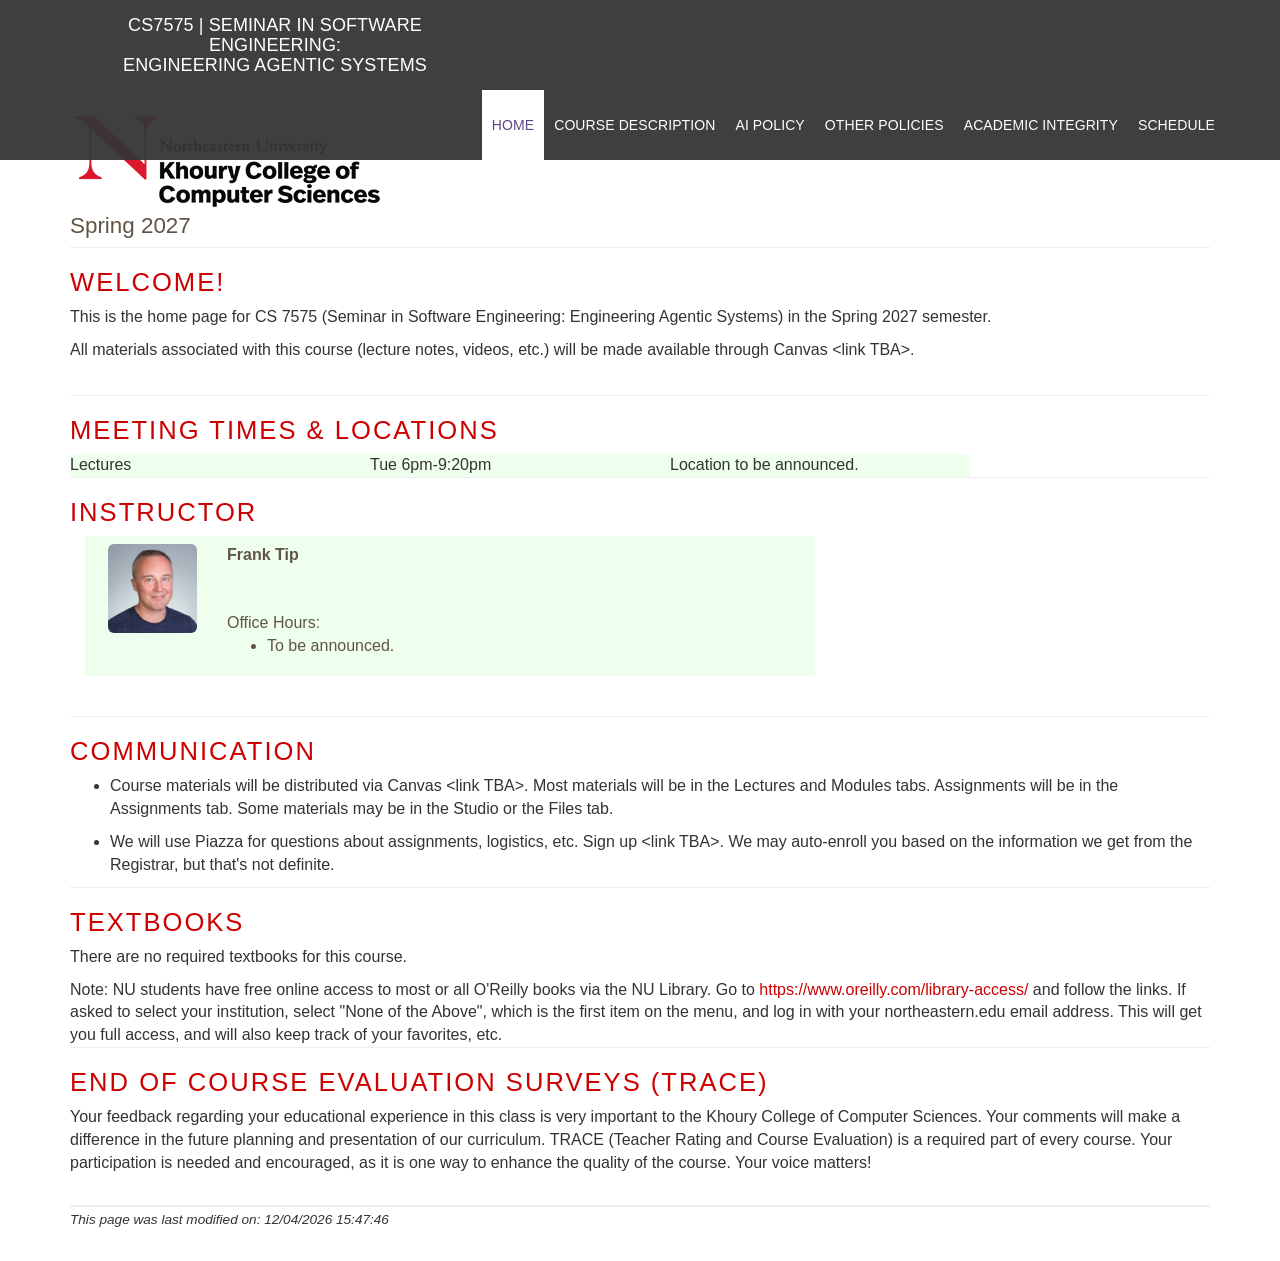
<file: index.html>
<!DOCTYPE html>
<html lang="en">

<!--
	FIXME for a new class...
	 1. In js/settings.js change class information
	    and optionally add pages - done
	 2. Update meeting time/location(s) + link(s)
	 3. Update instruction team
	 4. Update course goals/outcomes
	 5. Update evaluation (grading scale for G vs UG!)
	 6. Update schedule
	 7. whatever else :)

	Useful classes...
	 school-section: creates a new block, with h1 for title
	 keyvalue: within a school-section, creates a table with first column bolded
	           and no borders
-->

<head>
	<meta charset="utf-8">
	<meta http-equiv="X-UA-Compatible" content="IE=edge">
	<meta name="viewport" content="width=device-width, initial-scale=1">

	<title></title>

	<link rel="shortcut icon" href="img/favicon.ico" type="image/x-icon">
	<link rel="icon" href="img/favicon.ico" type="image/x-icon">
	<link href="css/bootstrap.min.css" rel="stylesheet">
	<link href="css/custom.css" rel="stylesheet">

	<!-- HTML5 shim and Respond.js for IE8 support of HTML5 elements and media queries -->
	<!-- WARNING: Respond.js doesn't work if you view the page via file:// -->
	<!--[if lt IE 9]>
	  <script src="https://oss.maxcdn.com/html5shiv/3.7.3/html5shiv.min.js"></script>
	  <script src="https://oss.maxcdn.com/respond/1.4.2/respond.min.js"></script>
	<![endif]-->
</head>

<body>
	<nav class="navbar navbar-default navbar-fixed-top">
		<div class="container">
			<button type="button" class="navbar-toggle navbar-right" data-toggle="collapse" data-target="#myNavbar"
				id="burger">
				<span class="icon-bar" style="background-color: white"></span>
				<span class="icon-bar" style="background-color: white"></span>
				<span class="icon-bar" style="background-color: white"></span>
			</button>

			<div class="navbar-header">
				<a class="navbar-brand" href="index.html">
					<span class="hidden-xs" id="brand-big"></span>
					<span class="visible-xs" id="brand-small"></span>
				</a>
			</div>

			<div class="collapse navbar-collapse" id="myNavbar">
				<ul class="nav navbar-nav navbar-right">
				</ul>
			</div>

		</div>
	</nav>

	<div class="container">
		<div class="school-header">
			<img id="logo" class="img-responsive" src="img/NU_khoury.png" />

			<div id="info" class="row">
				<div class="col-md-2"><span class="var-semester"></span></div>
				<div class="col-md-2"><span class="var-section"></span></div>
			</div>
		</div>

		<div class="school-section">
			<!-- FIXME -->
			<h1>Welcome!</h1>

			<p>
				This is the home page for CS 7575 (Seminar in Software Engineering: Engineering Agentic Systems)
				in the Spring 2027 semester.
			</p>
			<p>
				All materials associated with this course (lecture notes, videos, etc.) will be made available through 
					Canvas &lt;link TBA&gt;.
			</p>


			<br>

		<div class="school-section">
			<h1>Meeting Times & Locations</h1>
				<!-- <table class="table keyvalue"> -->
				<table>
					<tr>
						<td width="300px">Lectures</td>
						<td width="300px">Tue 6pm-9:20pm</td>
						<td width="300px">Location to be announced.</td>
					</tr>
				</table>
			</div>


			<!-- FIXME -->
		<div class="school-section">
			<h1>Instructor</h1>

			<div class="col-sm-8">

			<table class="table keyvalue">
                                <tr>
                                  <td>	
                                    <div class="col-sm-2"> <img src="img/tip.jpg" class="img-responsive img-rounded" /> </div>
                                    <div class="col-sm-2">Frank Tip<br>
                                    <br><br><div class="school-normal">Office Hours:
					<ul>
					 <li> To be announced.</li>
					</ul></div></div>
                                  </td>
				</tr>
			</table>
			</div>
			<div class="clearfix"></div>

		</div>


		<!-- Just some space for prettiness :) -->
		<div style="padding-bottom: 20px"></div>

	</div>

	<div class="school-section">

		<h1>Communication</h1>
		<ul>
			<li>Course materials will be distributed
				via Canvas &lt;link TBA&gt;.
				Most materials will be in the
				Lectures and Modules tabs. Assignments will be in the
				Assignments tab. Some materials may be in the
				Studio or the Files tab.</p>
			</li>
			<li>We will use Piazza for questions about
				assignments, logistics, etc. Sign up &lt;link TBA&gt;. We may
				auto-enroll you based on
				the information we get from the Registrar, but
				that's not definite.</p>
			</li>
		</ul>

	</div>

	<div class="school-section">
		<h1> Textbooks</h1>
		<p>There are no required textbooks for this course.</p>

		Note: NU students have free online access to most or all O'Reilly books via the NU
		Library. Go to <a
			href="https://www.oreilly.com/library-access/">https://www.oreilly.com/library-access/</a>
		and follow the links. If asked to select your institution, select "None of the Above", which
		is the first item on the menu, and log in with your northeastern.edu email address. This
		will get you full access, and will also keep track of your favorites, etc.
	</div>

	<div class="school-section">

		<h1>End of Course Evaluation Surveys (TRACE)</h1>
		<p>
			Your feedback regarding your educational experience in this class is very important to the Khoury College of
			Computer Sciences.
			Your comments will make a difference in the future planning and presentation of our curriculum.
			TRACE (Teacher Rating and Course Evaluation) is a required part of every course.
			Your participation is needed and encouraged, as it is one way to enhance the quality of the course.
			Your voice matters!
		</p>

		<!-- Just some space for prettiness :) -->
		<div style="padding-bottom: 20px"></div>

	</div>

	<div class="school-section">

		<div class="school-footer">
			<footer>
				<small><em>
						<script>
							document.write("This page was last modified on: " + document.lastModified + "");
						</script>
					</em></small>
			</footer>
		</div>
	</div>

	<script src="js/jquery.min.js"></script>
	<script src="js/bootstrap.min.js"></script>
	<script src="js/settings.js"></script>
	<script>


		$(document).ready(function () {

			// enable tooltips
			$('[data-toggle="tooltip"]').tooltip();

			// prepare the page based upon settings
			settingsReady();

		});
	</script>
</body>

</html>
</file>
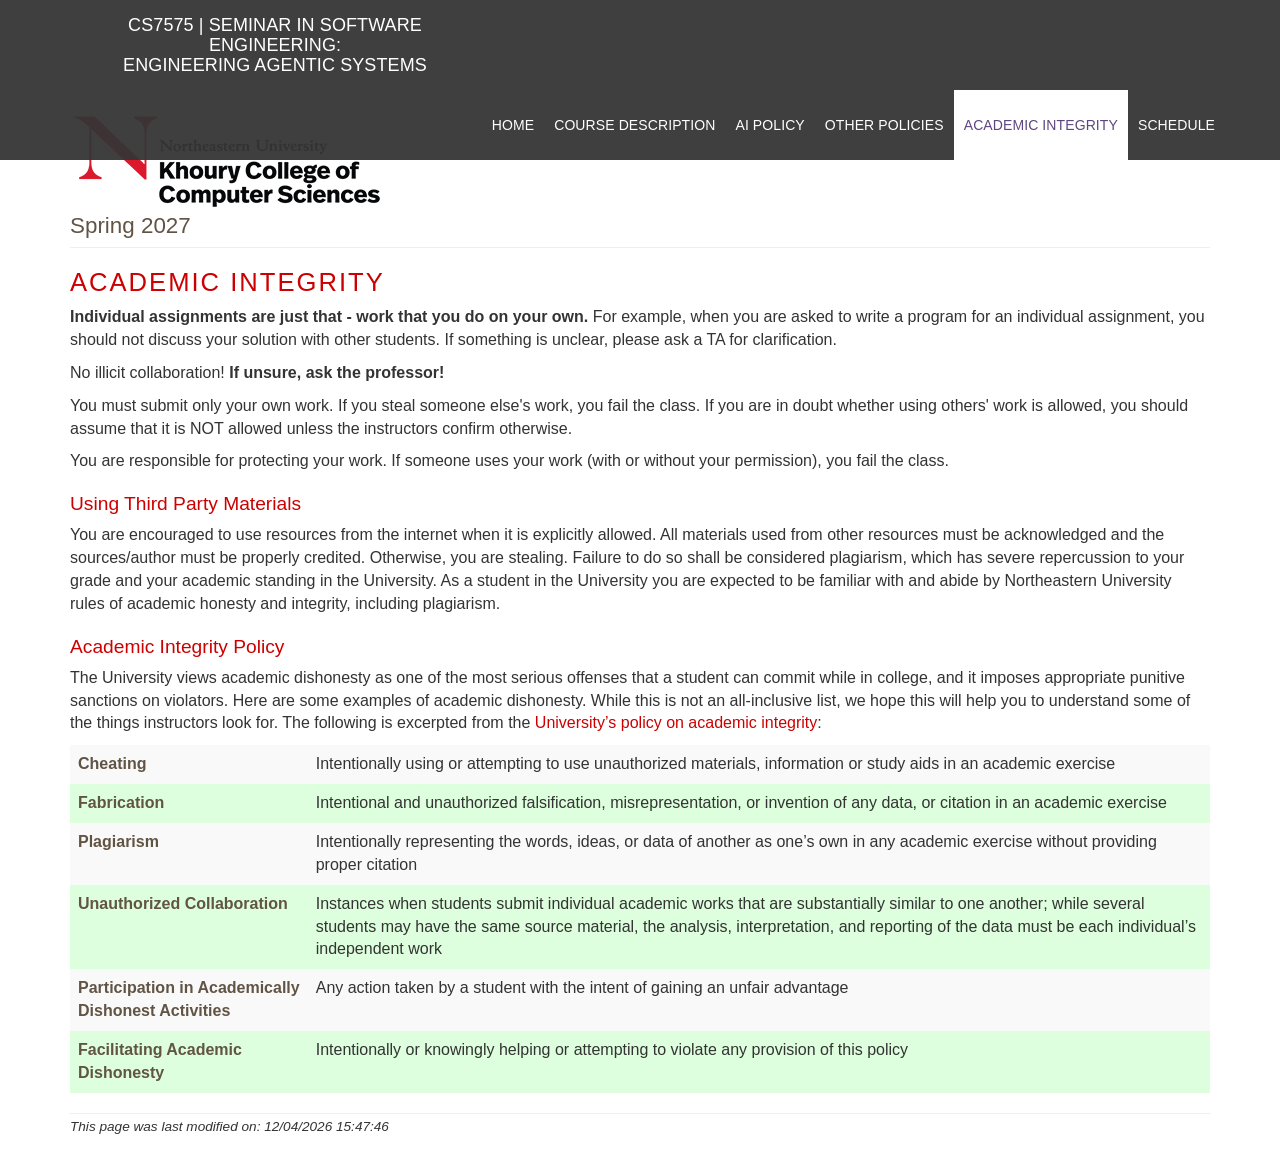
<file: academic-integrity.html>
<!DOCTYPE html>
<html lang="en">

<!--
	FIXME for a new class...
	 1. In js/settings.js change class information
	    and optionally add pages
	 2. Update meeting time/location(s) + link(s)
	 3. Update instruction team
	 4. Update course goals/outcomes
	 5. Update evaluation (grading scale for G vs UG!)
	 6. Update schedule
	 7. whatever else :)

	Useful classes...
	 school-section: creates a new block, with h1 for title
	 keyvalue: within a school-section, creates a table with first column bolded
	           and no borders
-->

<head>
	<meta charset="utf-8">
	<meta http-equiv="X-UA-Compatible" content="IE=edge">
	<meta name="viewport" content="width=device-width, initial-scale=1">

	<title></title>

	<link rel="shortcut icon" href="img/favicon.ico" type="image/x-icon">
	<link rel="icon" href="img/favicon.ico" type="image/x-icon">
	<link href="css/bootstrap.min.css" rel="stylesheet">
	<link href="css/custom.css" rel="stylesheet">

	<!-- HTML5 shim and Respond.js for IE8 support of HTML5 elements and media queries -->
	<!-- WARNING: Respond.js doesn't work if you view the page via file:// -->
	<!--[if lt IE 9]>
	  <script src="https://oss.maxcdn.com/html5shiv/3.7.3/html5shiv.min.js"></script>
	  <script src="https://oss.maxcdn.com/respond/1.4.2/respond.min.js"></script>
	<![endif]-->
</head>
<body>
	<nav class="navbar navbar-default navbar-fixed-top">
		<div class="container">
			<button type="button" class="navbar-toggle navbar-right" data-toggle="collapse" data-target="#myNavbar" id="burger">
				<span class="icon-bar" style="background-color: white"></span>
				<span class="icon-bar" style="background-color: white"></span>
				<span class="icon-bar" style="background-color: white"></span>
			</button>

			<div class="navbar-header">
				<a class="navbar-brand" href="index.html">
					<span class="hidden-xs" id="brand-big"></span>
					<span class="visible-xs" id="brand-small"></span>
				</a>
			</div>

			<div class="collapse navbar-collapse" id="myNavbar">
				<ul class="nav navbar-nav navbar-right">
				</ul>
			</div>

		</div>
	</nav>

	<div class="container">
		<div class="school-header">
			<a href="https://www.ccis.northeastern.edu" target="_blank"><img id="logo" class="img-responsive" src="img/NU_khoury.png" /></a>

			<div id="info" class="row">
				<div class="col-md-2"><span class="var-semester"></span></div>
				<div class="col-md-2"><span class="var-section"></span></div>
			</div>
		</div>

		<!-- FIXME -->
		
		<div class="school-section">
			<h1>Academic Integrity</h1>

			<p>
				<strong>Individual assignments are just that - work that you do on your own.</strong>
				For example, when you are asked to write a program for an individual assignment,
				you should not discuss your solution with other students. 
				If something is unclear, please ask a TA for clarification.
			</p>

			<p>
				No illicit collaboration!
				<strong>If unsure, ask the professor!</strong>
			</p>

			<p>
				You must submit only your own work.
				If you steal someone else's work, you fail the class.
				If you are in doubt whether using others' work is allowed, you should assume that it is NOT allowed
				unless the instructors confirm otherwise.
			</p>

			<p>
				You are responsible for protecting
				your work. If someone uses your work
				(with or without your permission), you fail the class.
			</p>

			<h2>Using Third Party Materials</h2>
			<p>
				You are encouraged to use resources from the internet when it is explicitly allowed.
				All materials used from other resources must be acknowledged and the sources/author must be properly credited.
				Otherwise, you are stealing.
				Failure to do so shall be considered plagiarism, which has severe repercussion to your grade and your academic standing in the University.
				As a student in the University you are expected to be familiar with and abide by Northeastern University rules of academic honesty and integrity, including plagiarism.
			</p>

			<h2>Academic Integrity Policy</h2>
			<p>
				The University views academic
			dishonesty as one of the most serious offenses
			that a student can commit while in college,
			and it imposes appropriate punitive sanctions on violators.
				Here are some examples of academic dishonesty.
				While this is not an all-inclusive list, we hope this will help you to understand some of the things instructors look for.
				The following is excerpted from the <a href="https://osccr.sites.northeastern.edu/academic-integrity-policy/" target="_blank">University’s policy on academic integrity</a>:
			</p>

			<table class="table keyvalue table-striped">
				<tr>
					<td>Cheating</td>
					<td>Intentionally using or attempting to use unauthorized materials, information or study aids in an academic exercise</td>
				</tr>
				<tr>
					<td>Fabrication</td>
					<td>Intentional and unauthorized falsification, misrepresentation, or invention of any data, or citation in an academic exercise</td>
				</tr>
				<tr>
					<td>Plagiarism</td>
					<td>Intentionally representing the words, ideas, or data of another as one’s own in any academic exercise without providing proper citation</td>
				</tr>
				<tr>
					<td>Unauthorized Collaboration</td>
					<td>Instances when students submit individual academic works that are substantially similar to one another; while several students may have the same source material, the analysis, interpretation, and reporting of the data must be each individual’s independent work</td>
				</tr>
				<tr>
					<td>Participation in Academically <br />Dishonest Activities</td>
					<td>Any action taken by a student with the intent of gaining an unfair advantage</td>
				</tr>
				<tr>
					<td>Facilitating Academic <br />Dishonesty</td>
					<td>Intentionally or knowingly helping or attempting to violate any provision of this policy</td>
				</tr>
			</table>

		</div>


		<div class="school-footer">
			<footer>
				<small><em>
					<script>
						document.write("This page was last modified on: " + document.lastModified +"");
					</script>
				</em></small>
			</footer>
		</div>
	</div>

	<script src="js/jquery.min.js"></script>
	<script src="js/bootstrap.min.js"></script>
	<script src="js/settings.js"></script>
	<script>


		$(document).ready(function(){

			// enable tooltips
			$('[data-toggle="tooltip"]').tooltip();

			// prepare the page based upon settings
			settingsReady();

		});
	</script>
</body>
</html>
</file>
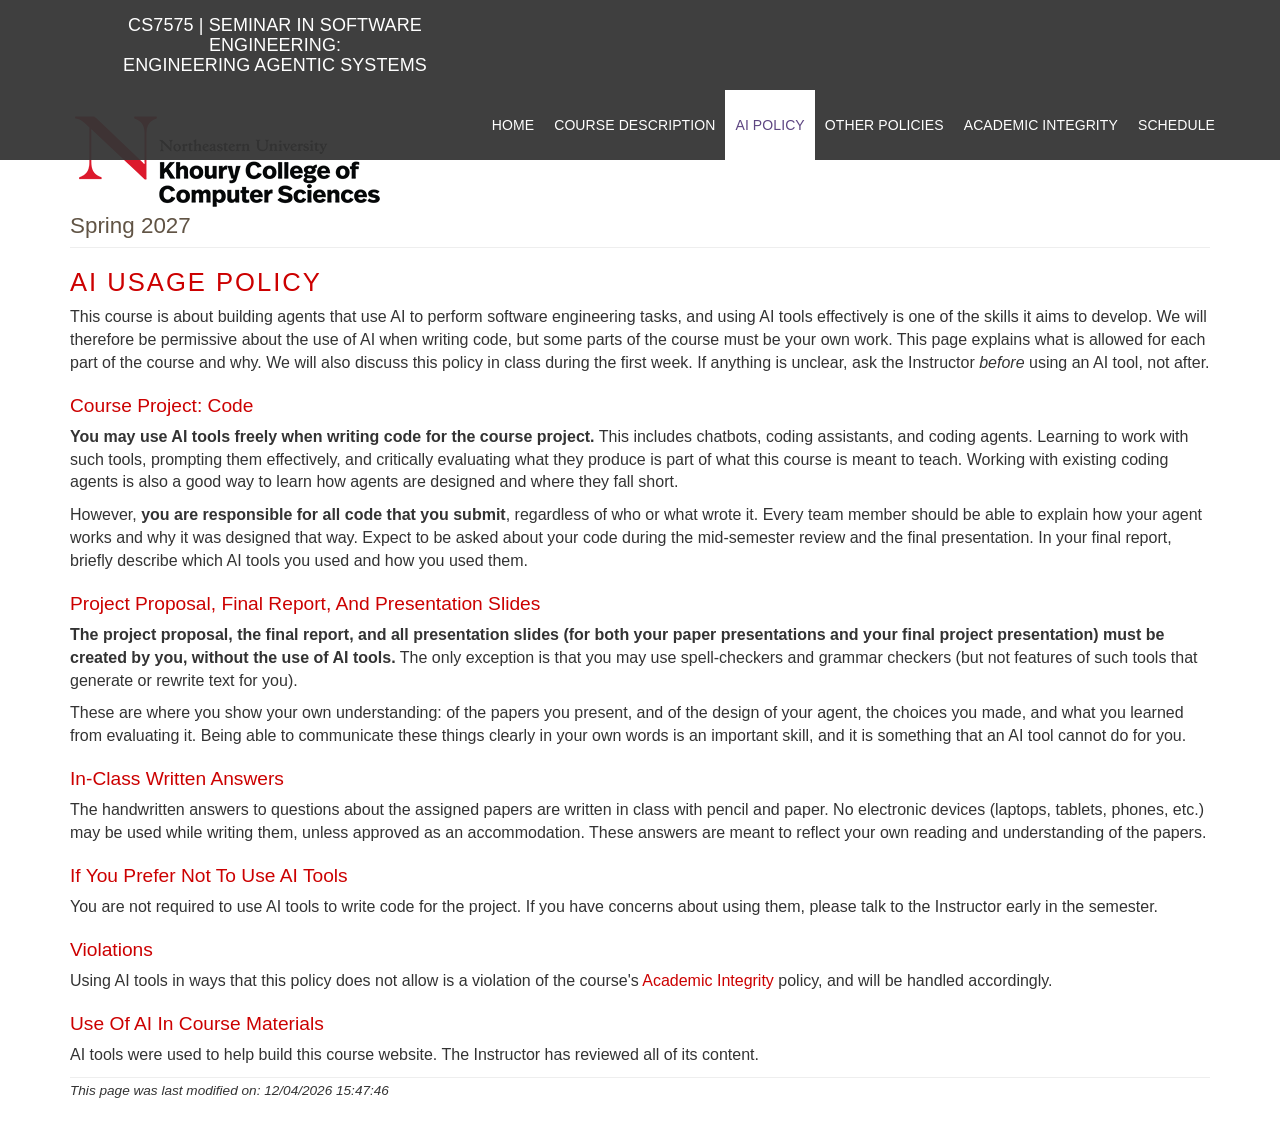
<file: ai-policy.html>
<!DOCTYPE html>
<html lang="en">

<!--
	FIXME for a new class...
	 1. In js/settings.js change class information
	    and optionally add pages
	 2. Update meeting time/location(s) + link(s)
	 3. Update instruction team
	 4. Update course goals/outcomes
	 5. Update evaluation (grading scale for G vs UG!)
	 6. Update schedule
	 7. whatever else :)

	Useful classes...
	 school-section: creates a new block, with h1 for title
	 keyvalue: within a school-section, creates a table with first column bolded
	           and no borders
-->

<head>
	<meta charset="utf-8">
	<meta http-equiv="X-UA-Compatible" content="IE=edge">
	<meta name="viewport" content="width=device-width, initial-scale=1">

	<title></title>

	<link rel="shortcut icon" href="img/favicon.ico" type="image/x-icon">
	<link rel="icon" href="img/favicon.ico" type="image/x-icon">
	<link href="css/bootstrap.min.css" rel="stylesheet">
	<link href="css/custom.css" rel="stylesheet">

	<!-- HTML5 shim and Respond.js for IE8 support of HTML5 elements and media queries -->
	<!-- WARNING: Respond.js doesn't work if you view the page via file:// -->
	<!--[if lt IE 9]>
	  <script src="https://oss.maxcdn.com/html5shiv/3.7.3/html5shiv.min.js"></script>
	  <script src="https://oss.maxcdn.com/respond/1.4.2/respond.min.js"></script>
	<![endif]-->
</head>
<body>
	<nav class="navbar navbar-default navbar-fixed-top">
		<div class="container">
			<button type="button" class="navbar-toggle navbar-right" data-toggle="collapse" data-target="#myNavbar" id="burger">
				<span class="icon-bar" style="background-color: white"></span>
				<span class="icon-bar" style="background-color: white"></span>
				<span class="icon-bar" style="background-color: white"></span>
			</button>

			<div class="navbar-header">
				<a class="navbar-brand" href="index.html">
					<span class="hidden-xs" id="brand-big"></span>
					<span class="visible-xs" id="brand-small"></span>
				</a>
			</div>

			<div class="collapse navbar-collapse" id="myNavbar">
				<ul class="nav navbar-nav navbar-right">
				</ul>
			</div>

		</div>
	</nav>

	<div class="container">
		<div class="school-header">
			<a href="https://www.ccis.northeastern.edu" target="_blank"><img id="logo" class="img-responsive" src="img/NU_khoury.png" /></a>

			<div id="info" class="row">
				<div class="col-md-2"><span class="var-semester"></span></div>
				<div class="col-md-2"><span class="var-section"></span></div>
			</div>
		</div>

		<!-- FIXME -->
		
		<div class="school-section">
			<h1>AI Usage Policy</h1>

			<p>
				This course is about building agents that use AI to perform software engineering tasks, and using AI tools
				effectively is one of the skills it aims to develop. We will therefore be permissive about the use of AI when
				writing code, but some parts of the course must be your own work. This page explains what is allowed for each
				part of the course and why. We will also discuss this policy in class during the first week.
				If anything is unclear, ask the Instructor <em>before</em> using an AI tool, not after.
			</p>

			<h2>Course Project: Code</h2>
			<p>
				<strong>You may use AI tools freely when writing code for the course project.</strong>
				This includes chatbots, coding assistants, and coding agents.
				Learning to work with such tools, prompting them effectively, and critically evaluating what they produce
				is part of what this course is meant to teach. Working with existing coding agents is also a good way to
				learn how agents are designed and where they fall short.
			</p>
			<p>
				However, <strong>you are responsible for all code that you submit</strong>, regardless of who or what wrote it.
				Every team member should be able to explain how your agent works and why it was designed that way.
				Expect to be asked about your code during the mid-semester review and the final presentation.
				In your final report, briefly describe which AI tools you used and how you used them.
			</p>

			<h2>Project Proposal, Final Report, and Presentation Slides</h2>
			<p>
				<strong>The project proposal, the final report, and all presentation slides (for both your paper
				presentations and your final project presentation) must be created by you, without the use of AI tools.</strong>
				The only exception is that you may use spell-checkers and grammar checkers (but not features of such
				tools that generate or rewrite text for you).
			</p>
			<p>
				These are where you show your own understanding: of the papers you present, and of the design of your
				agent, the choices you made, and what you learned from evaluating it. Being able to communicate these
				things clearly in your own words is an important skill, and it is something that an AI tool cannot do for you.
			</p>

			<h2>In-Class Written Answers</h2>
			<p>
				The handwritten answers to questions about the assigned papers are written in class with pencil and paper.
				No electronic devices (laptops, tablets, phones, etc.) may be used while writing them, unless approved as
				an accommodation. These answers are meant to reflect your own reading and understanding of the papers.
			</p>

			<h2>If You Prefer Not to Use AI Tools</h2>
			<p>
				You are not required to use AI tools to write code for the project. If you have concerns about using them,
				please talk to the Instructor early in the semester.
			</p>

			<h2>Violations</h2>
			<p>
				Using AI tools in ways that this policy does not allow is a violation of the course's
				<a href="academic-integrity.html">Academic Integrity</a> policy, and will be handled accordingly.
			</p>

			<h2>Use of AI in Course Materials</h2>
			<p>
				AI tools were used to help build this course website. The Instructor has reviewed all of its content.
			</p>
		</div>

		<div class="school-footer">
			<footer>
				<small><em>
					<script>
						document.write("This page was last modified on: " + document.lastModified +"");
					</script>
				</em></small>
			</footer>
		</div>
	</div>

	<script src="js/jquery.min.js"></script>
	<script src="js/bootstrap.min.js"></script>
	<script src="js/settings.js"></script>
	<script>


		$(document).ready(function(){

			// enable tooltips
			$('[data-toggle="tooltip"]').tooltip();

			// prepare the page based upon settings
			settingsReady();

		});
	</script>
</body>
</html>
</file>
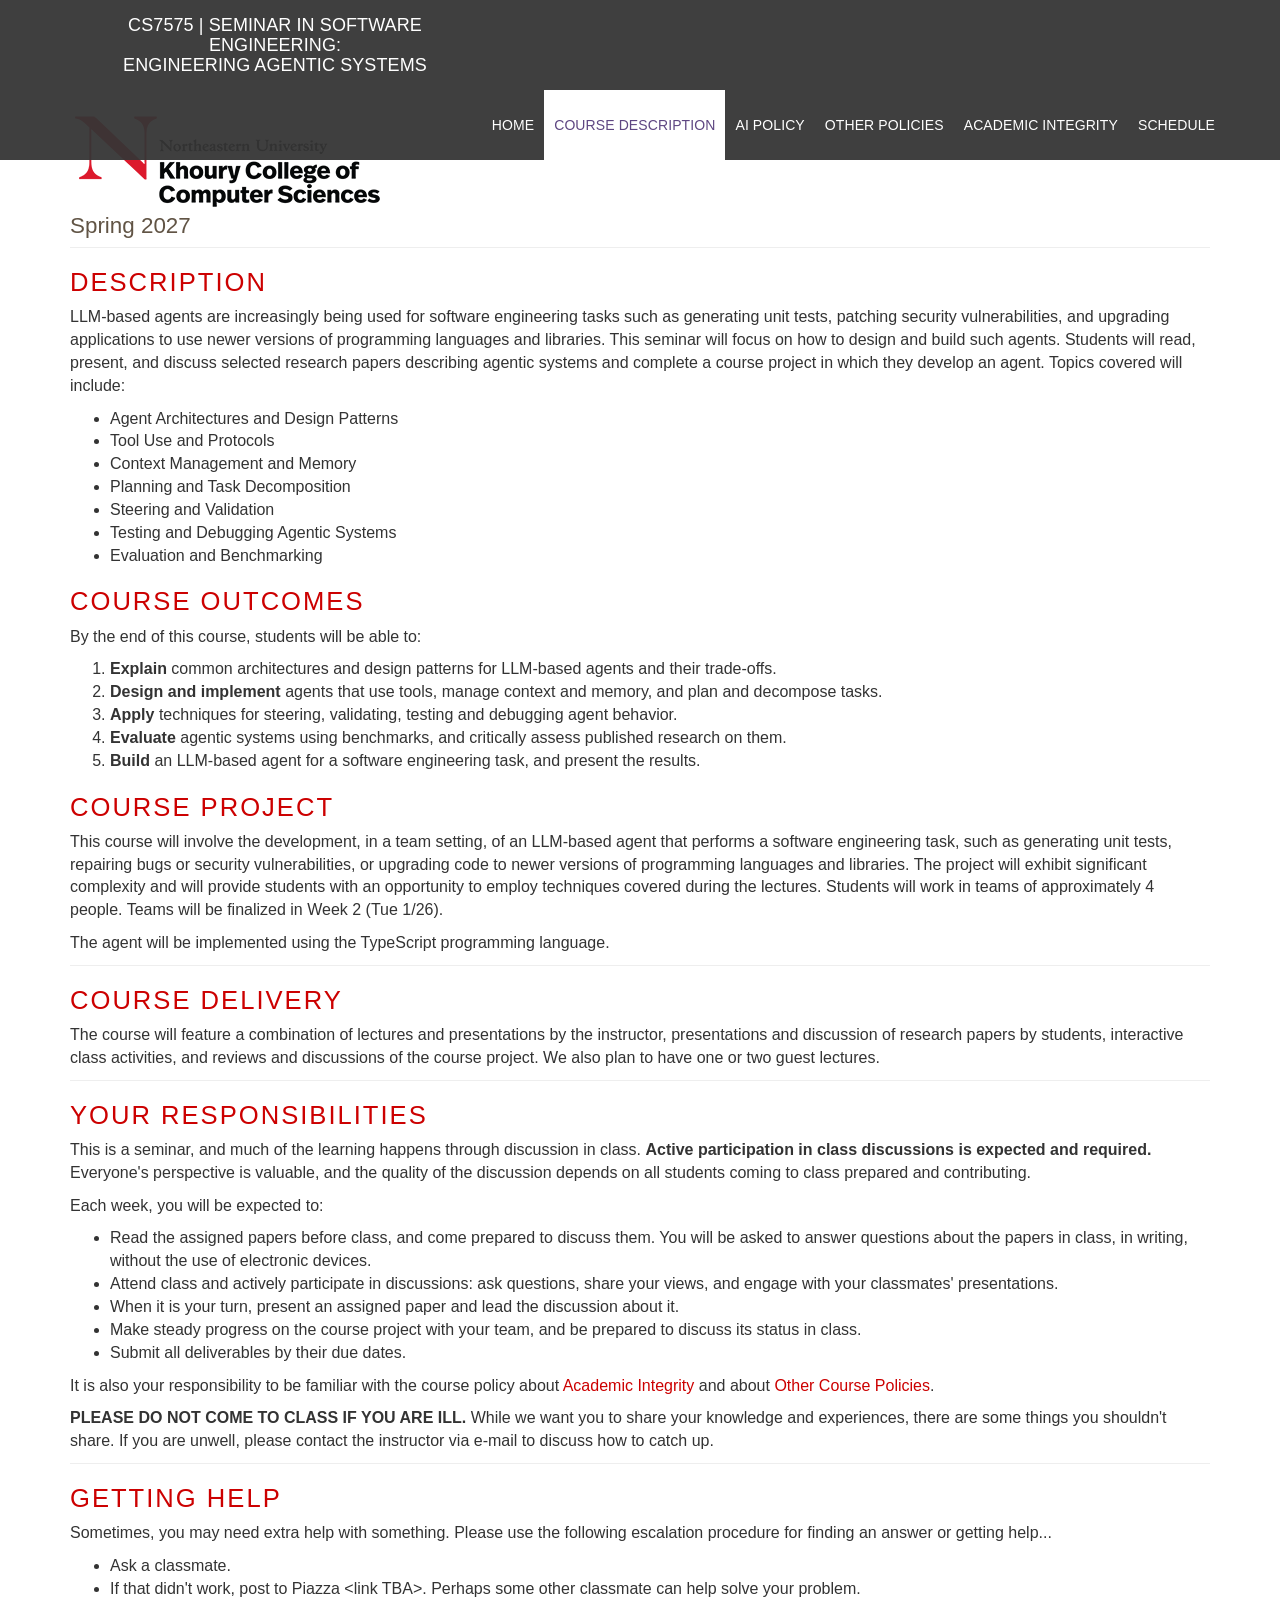
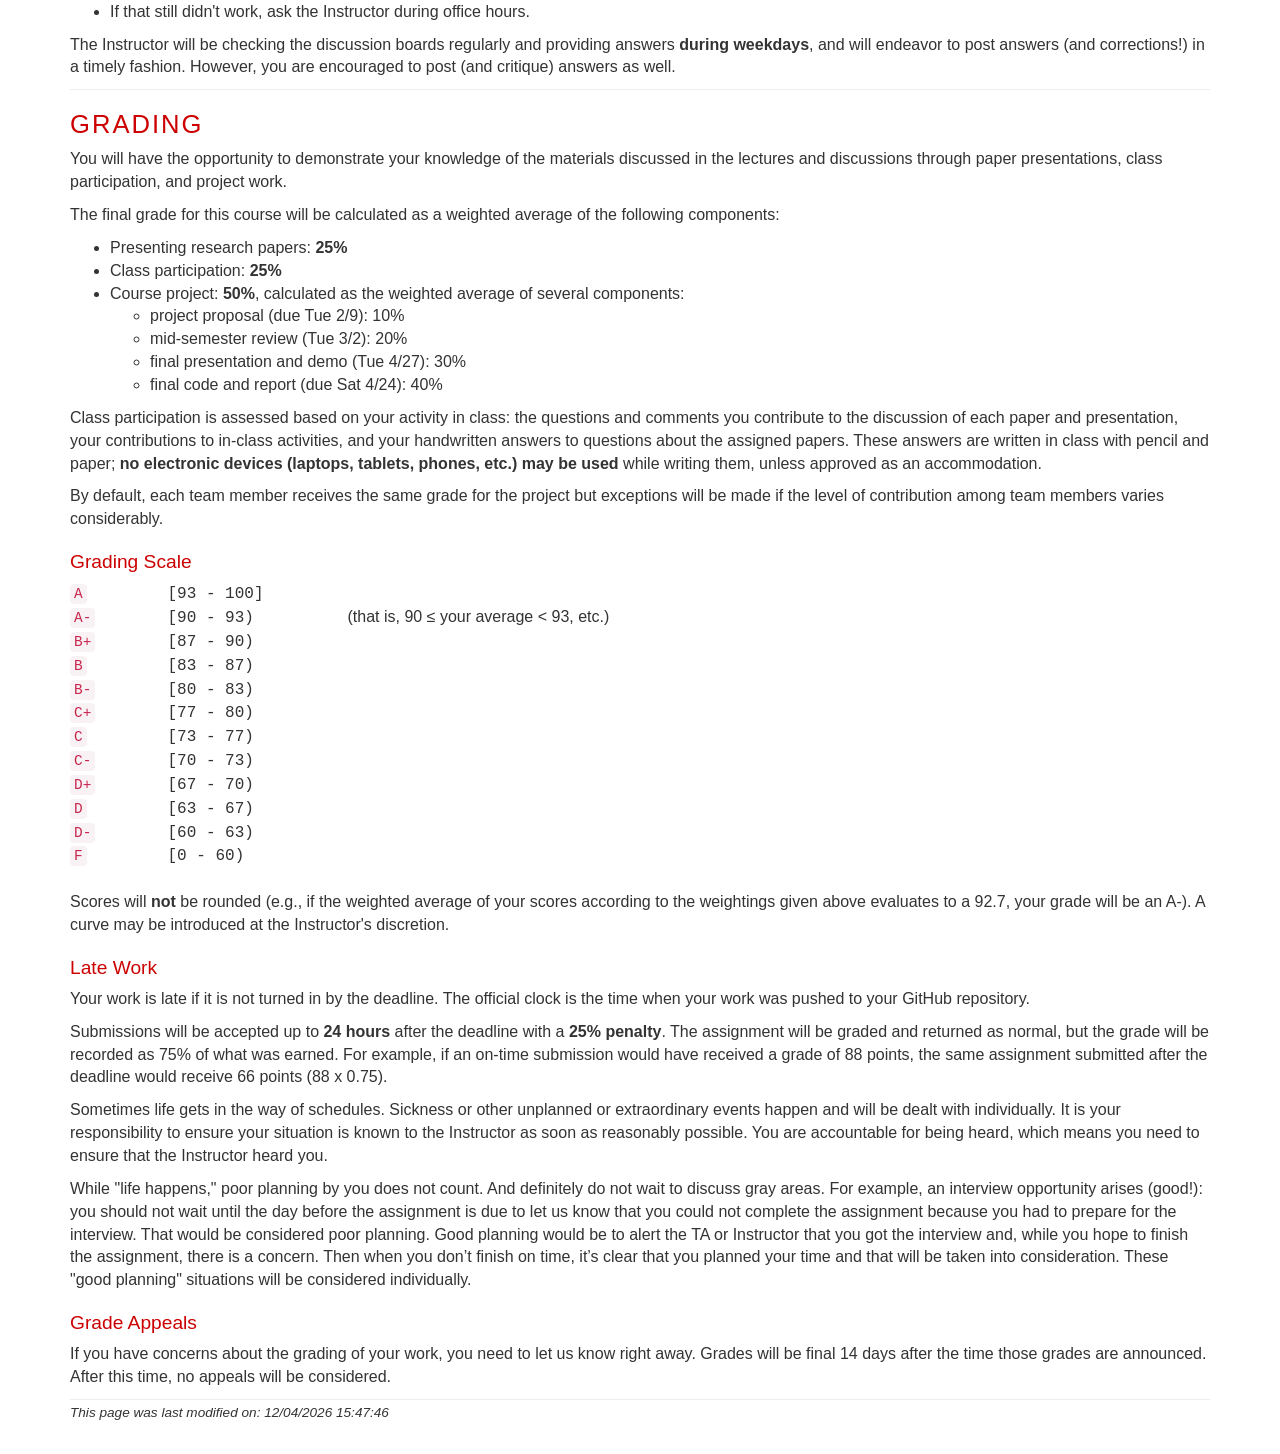
<file: description.html>
<!DOCTYPE html>
<html lang="en">

<!--
	FIXME for a new class...
	 1. In js/settings.js change class information
	    and optionally add pages
	 2. Update meeting time/location(s) + link(s)
	 3. Update instruction team
	 4. Update course goals/outcomes
	 5. Update evaluation (grading scale for G vs UG!)
	 6. Update schedule
	 7. whatever else :)

	Useful classes...
	 school-section: creates a new block, with h1 for title
	 keyvalue: within a school-section, creates a table with first column bolded
	           and no borders
-->

<head>
	<meta charset="utf-8">
	<meta http-equiv="X-UA-Compatible" content="IE=edge">
	<meta name="viewport" content="width=device-width, initial-scale=1">

	<title></title>

	<link rel="shortcut icon" href="img/favicon.ico" type="image/x-icon">
	<link rel="icon" href="img/favicon.ico" type="image/x-icon">
	<link href="css/bootstrap.min.css" rel="stylesheet">
	<link href="css/custom.css" rel="stylesheet">

	<!-- HTML5 shim and Respond.js for IE8 support of HTML5 elements and media queries -->
	<!-- WARNING: Respond.js doesn't work if you view the page via file:// -->
	<!--[if lt IE 9]>
	  <script src="https://oss.maxcdn.com/html5shiv/3.7.3/html5shiv.min.js"></script>
	  <script src="https://oss.maxcdn.com/respond/1.4.2/respond.min.js"></script>
	<![endif]-->
</head>
<body>
	<nav class="navbar navbar-default navbar-fixed-top">
		<div class="container">
			<button type="button" class="navbar-toggle navbar-right" data-toggle="collapse" data-target="#myNavbar" id="burger">
				<span class="icon-bar" style="background-color: white"></span>
				<span class="icon-bar" style="background-color: white"></span>
				<span class="icon-bar" style="background-color: white"></span>
			</button>

			<div class="navbar-header">
				<a class="navbar-brand" href="index.html">
					<span class="hidden-xs" id="brand-big"></span>
					<span class="visible-xs" id="brand-small"></span>
				</a>
			</div>

			<div class="collapse navbar-collapse" id="myNavbar">
				<ul class="nav navbar-nav navbar-right">
				</ul>
			</div>

		</div>
	</nav>

	<div class="container">
		<div class="school-header">
			<a href="https://www.ccis.northeastern.edu" target="_blank"><img id="logo" class="img-responsive" src="img/NU_khoury.png" /></a>

			<div id="info" class="row">
				<div class="col-md-2"><span class="var-semester"></span></div>
				<div class="col-md-2"><span class="var-section"></span></div>
			</div>
		</div>

		<!-- FIXME -->
		<div class="school-section">


		<h1>Description</h1>
			<p>
				LLM-based agents are increasingly being used for software engineering tasks such as
				generating unit tests, patching security vulnerabilities, and upgrading applications to
				use newer versions of programming languages and libraries. This seminar will focus on how
				to design and build such agents. Students will read, present, and discuss selected research
				papers describing agentic systems and complete a course project in which they develop an
				agent. Topics covered will include:
			</p>
			<ul>
				<li>Agent Architectures and Design Patterns</li>
				<li>Tool Use and Protocols</li>
				<li>Context Management and Memory</li>
				<li>Planning and Task Decomposition</li>
				<li>Steering and Validation</li>
				<li>Testing and Debugging Agentic Systems</li>
				<li>Evaluation and Benchmarking</li>
			</ul>

		<h1>Course Outcomes</h1>

			<p>By the end of this course, students will be able to:</p>
			<ol>
			<li><b>Explain</b> common architectures and design patterns for LLM-based agents and their trade-offs.</li>
			<li><b>Design and implement</b> agents that use tools, manage context and memory, and plan and decompose tasks.</li>
			<li><b>Apply</b> techniques for steering, validating, testing and debugging agent behavior.</li>
			<li><b>Evaluate</b> agentic systems using benchmarks, and critically assess published research on them.</li>
			<li><b>Build</b> an LLM-based agent for a software engineering task, and present the results.</li>
			</ol>

		<h1>Course Project</h1>

                        <p>
                        This course will involve the development, in a team setting, of an
		LLM-based agent that performs a software engineering task, such as
		generating unit tests, repairing bugs or security vulnerabilities, or
		upgrading code to newer versions of programming languages and libraries.
		The project will exhibit significant complexity and will provide students
		with an opportunity to employ techniques covered during the lectures.
		Students will work in teams of
		approximately 4 people. Teams will be finalized in Week 2 (Tue 1/26).</p>

<p>
		The agent will be implemented using the TypeScript programming
		language.</p>

                        </div>

                        <div class="school-section">
                        <h1>Course Delivery</h1>

                        <p>The course will feature a combination of
                        lectures and presentations by the instructor, presentations and
                        discussion of research papers by students, interactive class
                        activities, and reviews and discussions of the course project.
                        We also plan to have one or two guest lectures.
                        </p>

		<div class="school-section">
		<h1>Your Responsibilities</h1>

			<p>
				This is a seminar, and much of the learning happens through discussion in class.
				<strong>Active participation in class discussions is expected and required.</strong>
				Everyone's perspective is valuable, and the quality of the discussion depends on
				all students coming to class prepared and contributing.
			</p>

			<p>
				Each week, you will be expected to:

			<ul>
                          <li>Read the assigned papers before class, and come prepared to discuss them. You will be asked to answer
                              questions about the papers in class, in writing, without the use of electronic devices.</li>
                          <li>Attend class and actively participate in discussions: ask questions,
                              share your views, and engage with your classmates' presentations.</li>
                          <li>When it is your turn, present an assigned paper and lead the discussion about it.</li>
                          <li>Make steady progress on the course project with your team, and be prepared
                              to discuss its status in class.</li>
                          <li>Submit all deliverables by their due dates.</li> </ul>
			
			<p>It is also your responsibility to be
			familiar with the course policy about <a
			href="academic-integrity.html" >Academic
			Integrity</a> and about <a
			href="other-policies.html" >Other Course Policies</a>.</p>

			<p>
				<strong>PLEASE DO NOT COME TO CLASS IF YOU ARE ILL.</strong>
				While we want you to share your knowledge and experiences, there are some things you shouldn't share. If you are unwell, please contact the instructor via e-mail to discuss how to catch up.
			</p>


                          </div>

                          <div class="school-section">
                          <h1>Getting Help</h1>
			<p>
				Sometimes, you may need extra help with something.
				Please use the following escalation procedure for finding an answer or getting help...
			</p>

			<ul>
				<li>Ask a classmate.</li>
				<li>If that didn't work, post to
				Piazza &lt;link TBA&gt;.  Perhaps some other classmate
				can help solve your problem.</li>
				<li>If that still didn't work, ask the Instructor during office hours.</li>
			</ul>
			
			<p>
				The Instructor will be checking the
				discussion boards regularly and providing
				answers <b>during weekdays</b>, and will endeavor to post
				answers (and corrections!) in a timely fashion. 
                                However, you are encouraged to post (and critique) answers as well.
			</p>
		</div>

		<div class="school-section">
                        <h1>Grading</h1>

                        <p>
				You will have the opportunity to demonstrate your knowledge of the materials discussed in the lectures and discussions through paper presentations, class participation, and project work.
			</p>

			<p>The final grade for this course will be
                        calculated as a weighted average of the following components:
<ul>
  <li>Presenting research papers: <b>25%</b></li>
  <li>Class participation: <b>25%</b></li>
  <li>Course project: <b>50%</b>, calculated as the weighted average of several components:</li>
  <ul>
    <li>project proposal (due Tue 2/9): 10%</li>
    <li>mid-semester review (Tue 3/2): 20%</li>
    <li>final presentation and demo (Tue 4/27): 30%</li>
    <li>final code and report (due Sat 4/24): 40%</li>
  </ul>
</ul>
</p>

<p>
Class participation is assessed based on your activity in class: the questions and comments you contribute to the
discussion of each paper and presentation, your contributions to in-class activities, and your handwritten answers to
questions about the assigned papers. These answers are written in class with pencil and paper; <b>no electronic devices
(laptops, tablets, phones, etc.) may be used</b> while writing them, unless approved as an accommodation.
</p>

<p>
By default, each team member receives the same grade for the project but exceptions will be made if the level of contribution among team members varies considerably.
</p>

			<h2>Grading Scale</h2>

			<div class="row">
				<div class="col-md-1"><code>A</code></div>
				<div class="col-md-2"><samp>[93 - 100]</samp></div>
			</div>

			<div class="row">
				<div class="col-md-1"><code>A-</code></div>
				<div class="col-md-2"><samp>[90 - 93)</samp> </div>
                                <div>(that is, 90 &le; your average
				&lt; 93, etc.)</div>
			</div>

			<div class="row">
				<div class="col-md-1"><code>B+</code></div>
				<div class="col-md-2"><samp>[87 - 90)</samp></div>
			</div>

			<div class="row">
				<div class="col-md-1"><code>B</code></div>
				<div class="col-md-2"><samp>[83 - 87)</samp></div>
			</div>

			<div class="row">
				<div class="col-md-1"><code>B-</code></div>
				<div class="col-md-2"><samp>[80 - 83) </samp></div>
			</div>

			<div class="row">
				<div class="col-md-1"><code>C+</code></div>
				<div class="col-md-2"><samp>[77 - 80)</samp></div>
			</div>

			<div class="row">
				<div class="col-md-1"><code>C</code></div>
				<div class="col-md-2"><samp>[73 - 77)</samp></div>
			</div>

			<div class="row">
				<div class="col-md-1"><code>C-</code></div>
				<div class="col-md-2"><samp>[70 - 73)</samp></div>
			</div>

			<div class="row">
				<div class="col-md-1"><code>D+</code></div>
				<div class="col-md-2"><samp>[67 - 70)</samp></div>
			</div>

			<div class="row">
				<div class="col-md-1"><code>D</code></div>
				<div class="col-md-2"><samp>[63 - 67)</samp></div>
			</div>

			<div class="row">
				<div class="col-md-1"><code>D-</code></div>
				<div class="col-md-2"><samp>[60 - 63)</samp></div>
                        </div>

			<div class="row">
				<div class="col-md-1"><code>F</code></div>
				<div class="col-md-2"><samp>[0 - 60)</samp></div>
			</div>

			<div class="row">
				<div class="col-md-1">&nbsp;</div>
			</div>

			<p>
				Scores will <b>not</b> be rounded (e.g., if the weighted average of your scores
according to the weightings given above evaluates to a 92.7, your grade will be an A-).
 A curve may be introduced at the Instructor's discretion.
</p>

<!-- <p>MITCH SAYS: I'm surprised at the way this table specifies the half-open -->
<!-- intervals.  I would have made the intervals closed at the bottom, eg -->
<!-- [60,63).  That way any grade that begins (unrounded) with a 60, 61, or -->
<!-- 62 falls into the interval. (Insert smiley here.)</p> -->

			<h2>Late Work</h2>

			<p>
				Your work is late if it is not turned in by the deadline. The official clock is the time when your work was pushed to your GitHub repository.
			</p>

			<p>
				Submissions will be accepted up to <strong>24 hours</strong> after the deadline with a <strong>25% penalty</strong>.
				The assignment will be graded and returned as normal, but the grade will be recorded as 75% of what was earned.
				For example, if an on-time submission would have received a grade of 88 points, the same assignment submitted after the deadline would receive 66 points (88 x 0.75).
			</p>

			<p>
				Sometimes life gets in the way of schedules.
				Sickness or other unplanned or extraordinary events happen and will be dealt with individually.
				It is your responsibility to ensure your situation is known to the Instructor as soon as reasonably possible.
				You are accountable for being heard, which means you need to ensure that the Instructor heard you.
			</p>


			<p>
				While "life happens," poor planning by you does not count.
				And definitely do not wait to discuss gray areas.
				For example, an interview opportunity arises (good!): you should not wait until the day before the assignment is due to let us know that you could not complete the assignment because you had to prepare for the interview.
				That would be considered poor planning.
				Good planning would be to alert the TA or Instructor that you got the interview and, while you hope to finish the assignment, there is a concern.
				Then when you don’t finish on time, it’s clear that you planned your time and that will be taken into consideration.
				These "good planning" situations will be considered individually.
			</p>

			<h2>Grade Appeals</h2>

			<p>
				If you have concerns about the grading
				of your work, you need to let us know
				right away.  
				Grades will be
				final 14 days after the time those
				grades are announced.
				After this time, no appeals will be considered. 
			</p>
		</div>
		
		

		<div class="school-footer">
			<footer>
				<small><em>
					<script>
						document.write("This page was last modified on: " + document.lastModified +"");
					</script>
				</em></small>
			</footer>
		</div>
	</div>

	<script src="js/jquery.min.js"></script>
	<script src="js/bootstrap.min.js"></script>
	<script src="js/settings.js"></script>
	<script>


		$(document).ready(function(){

			// enable tooltips
			$('[data-toggle="tooltip"]').tooltip();

			// prepare the page based upon settings
			settingsReady();

		});
	</script>
</body>
</html>
</file>
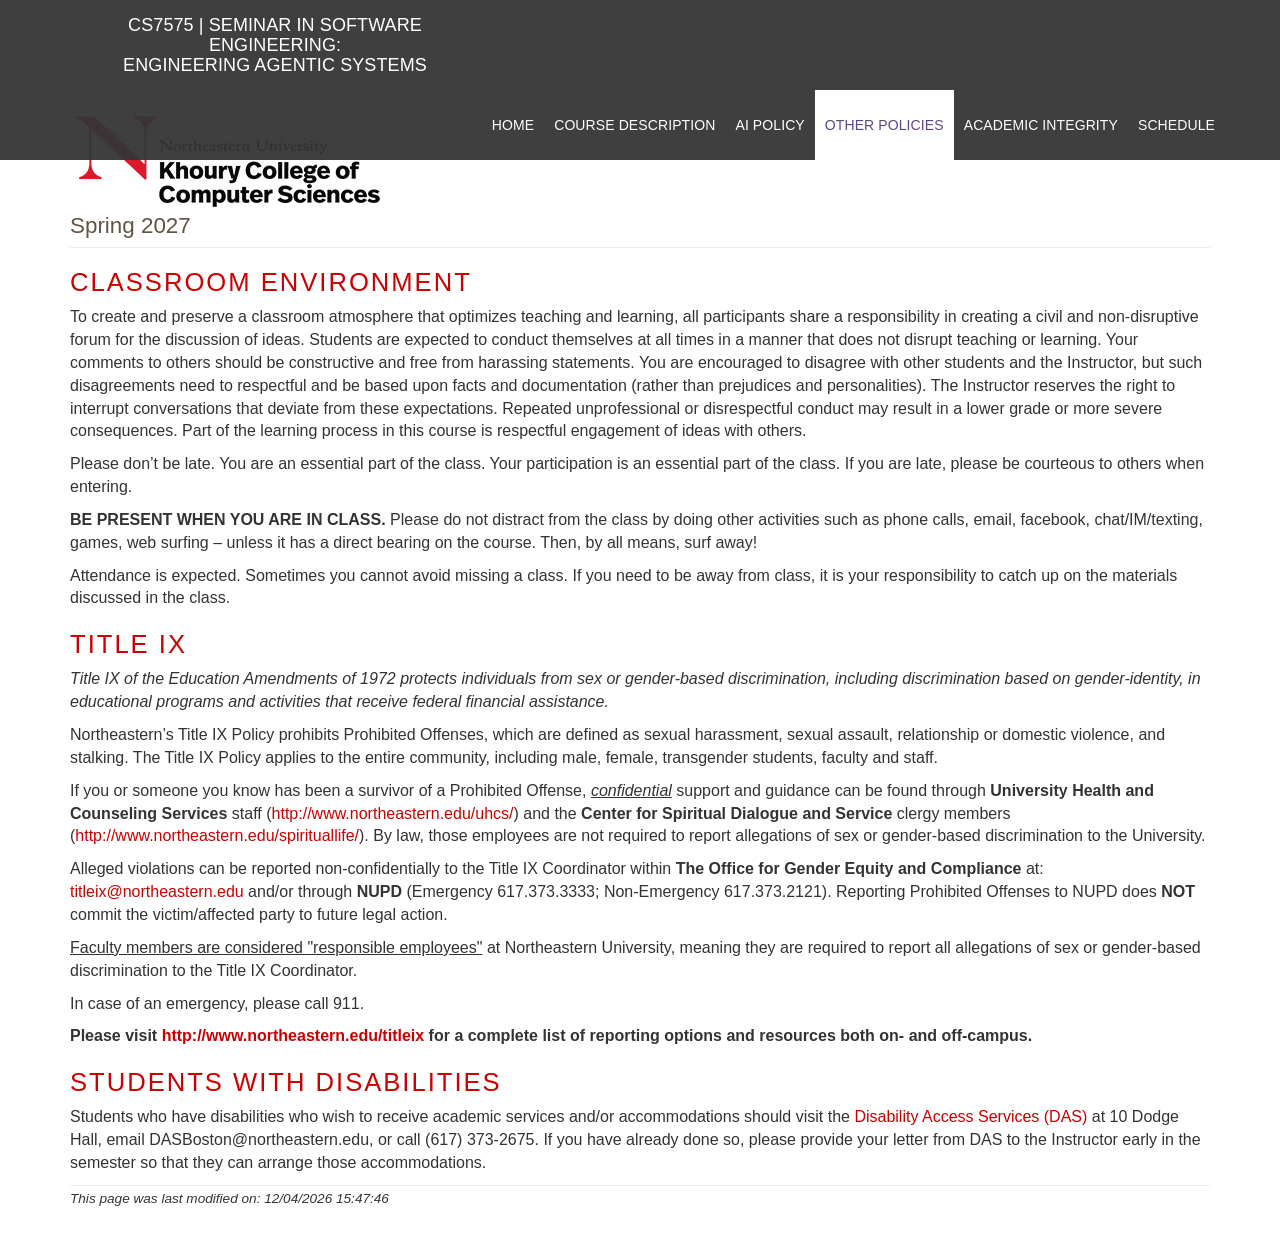
<file: other-policies.html>
<!DOCTYPE html>
<html lang="en">

<!--
	FIXME for a new class...
	 1. In js/settings.js change class information
	    and optionally add pages
	 2. Update meeting time/location(s) + link(s)
	 3. Update instruction team
	 4. Update course goals/outcomes
	 5. Update evaluation (grading scale for G vs UG!)
	 6. Update schedule
	 7. whatever else :)

	Useful classes...
	 school-section: creates a new block, with h1 for title
	 keyvalue: within a school-section, creates a table with first column bolded
	           and no borders
-->

<head>
	<meta charset="utf-8">
	<meta http-equiv="X-UA-Compatible" content="IE=edge">
	<meta name="viewport" content="width=device-width, initial-scale=1">

	<title></title>

	<link rel="shortcut icon" href="img/favicon.ico" type="image/x-icon">
	<link rel="icon" href="img/favicon.ico" type="image/x-icon">
	<link href="css/bootstrap.min.css" rel="stylesheet">
	<link href="css/custom.css" rel="stylesheet">

	<!-- HTML5 shim and Respond.js for IE8 support of HTML5 elements and media queries -->
	<!-- WARNING: Respond.js doesn't work if you view the page via file:// -->
	<!--[if lt IE 9]>
	  <script src="https://oss.maxcdn.com/html5shiv/3.7.3/html5shiv.min.js"></script>
	  <script src="https://oss.maxcdn.com/respond/1.4.2/respond.min.js"></script>
	<![endif]-->
</head>
<body>
	<nav class="navbar navbar-default navbar-fixed-top">
		<div class="container">
			<button type="button" class="navbar-toggle navbar-right" data-toggle="collapse" data-target="#myNavbar" id="burger">
				<span class="icon-bar" style="background-color: white"></span>
				<span class="icon-bar" style="background-color: white"></span>
				<span class="icon-bar" style="background-color: white"></span>
			</button>

			<div class="navbar-header">
				<a class="navbar-brand" href="index.html">
					<span class="hidden-xs" id="brand-big"></span>
					<span class="visible-xs" id="brand-small"></span>
				</a>
			</div>

			<div class="collapse navbar-collapse" id="myNavbar">
				<ul class="nav navbar-nav navbar-right">
				</ul>
			</div>

		</div>
	</nav>

	<div class="container">
		<div class="school-header">
			<a href="https://www.ccis.northeastern.edu" target="_blank"><img id="logo" class="img-responsive" src="img/NU_khoury.png" /></a>

			<div id="info" class="row">
				<div class="col-md-2"><span class="var-semester"></span></div>
				<div class="col-md-2"><span class="var-section"></span></div>
			</div>
		</div>

		<!-- FIXME -->
		
		<div class="school-section">
			<h1>Classroom Environment</h1>

			<p>
				To create and preserve a classroom atmosphere that optimizes teaching and learning, all participants share a responsibility in creating a civil and non-disruptive forum for the discussion of ideas.
				Students are expected to conduct themselves at all times in a manner that does not disrupt teaching or learning.
				Your comments to others should be constructive and free from harassing statements.
				You are encouraged to disagree with other students and the Instructor, but such disagreements need to respectful and be based upon facts and documentation (rather than prejudices and personalities).
				The Instructor reserves the right to interrupt conversations that deviate from these expectations.
				Repeated unprofessional or disrespectful conduct may result in a lower grade or more severe consequences.
				Part of the learning process in this course is respectful engagement of ideas with others.
			</p>

			<p>
				Please don’t be late. You are an essential part of the class.
				Your participation is an essential part of the class.
				If you are late, please be courteous to others when entering.
			</p>

			<p>
				<strong>BE PRESENT WHEN YOU ARE IN CLASS.</strong>
				Please do not distract from the class by doing other activities such as phone calls, email, facebook, chat/IM/texting, games, web surfing – unless it has a direct bearing on the course.
				Then, by all means, surf away!
			</p>

			<p>
				Attendance is expected.
				Sometimes you cannot avoid missing a class.
				If you need to be away from class, it is your responsibility to catch up on the materials discussed in the class.
				<!-- Assignments will be collected via tools, so there are very few acceptable excuses for late assignments.
				Please be proactive whenever possible in alerting the Instructor when you find it impossible to turn work in on time. -->
			</p>

			<h1>Title IX</h1>
			<p style="font-style:italic">
				Title IX of the Education Amendments of 1972 protects individuals from sex or gender-based discrimination, including discrimination based on gender-identity, in educational programs and activities that receive federal financial assistance.
			</p>

			<p>
				Northeastern’s Title IX Policy prohibits Prohibited Offenses, which are defined as sexual harassment, sexual assault, relationship or domestic violence, and stalking.
				The Title IX Policy applies to the entire community, including male, female, transgender students, faculty and staff.
			</p>

			<p>
				If you or someone you know has been a survivor of a Prohibited Offense, <span style="font-style: italic; text-decoration: underline">confidential</span> support and guidance can be found through <strong>University Health and Counseling Services</strong> staff (<a href="http://www.northeastern.edu/uhcs/" target="_blank">http://www.northeastern.edu/uhcs/</a>) and the <strong>Center for Spiritual Dialogue and Service</strong> clergy members (<a href="http://www.northeastern.edu/spirituallife/" target="_blank">http://www.northeastern.edu/spirituallife/</a>).
				By law, those employees are not required to report allegations of sex or gender-based discrimination to the University.
			</p>

			<p>
				Alleged violations can be reported non-confidentially to the Title IX Coordinator within <strong>The Office for Gender Equity and Compliance</strong> at: <a href="mailto:titleix@northeastern.edu">titleix@northeastern.edu</a> and/or through <strong>NUPD</strong> (Emergency 617.373.3333; Non-Emergency 617.373.2121).
				Reporting Prohibited Offenses to NUPD does <strong>NOT</strong> commit the victim/affected party to future legal action.
			</p>

			<p>
				<span style="text-decoration: underline">Faculty members are considered "responsible employees"</span> at Northeastern University, meaning they are required to report all allegations of sex or gender-based discrimination to the Title IX Coordinator.
			</p>

			<p>
				In case of an emergency, please call 911.
			</p>

			<p>
				<strong>Please visit <a href="http://www.northeastern.edu/titleix" target="_blank">http://www.northeastern.edu/titleix</a> for a complete list of reporting options and resources both on- and off-campus.</strong>
			</p>

			<h1>Students with Disabilities</h1>
			<p>
				Students who have disabilities who wish to receive academic services and/or accommodations should visit the <a href="https://disabilityaccessservices.northeastern.edu/" target="_blank">Disability Access Services (DAS)</a> at 10 Dodge Hall, email DASBoston@northeastern.edu, or call (617) 373-2675.
				If you have already done so, please provide your letter from DAS to the Instructor early in the semester so that they can arrange those accommodations.
			</p>

		</div>

		<div class="school-footer">
			<footer>
				<small><em>
					<script>
						document.write("This page was last modified on: " + document.lastModified +"");
					</script>
				</em></small>
			</footer>
		</div>
	</div>

	<script src="js/jquery.min.js"></script>
	<script src="js/bootstrap.min.js"></script>
	<script src="js/settings.js"></script>
	<script>


		$(document).ready(function(){

			// enable tooltips
			$('[data-toggle="tooltip"]').tooltip();

			// prepare the page based upon settings
			settingsReady();

		});
	</script>
</body>
</html>
</file>
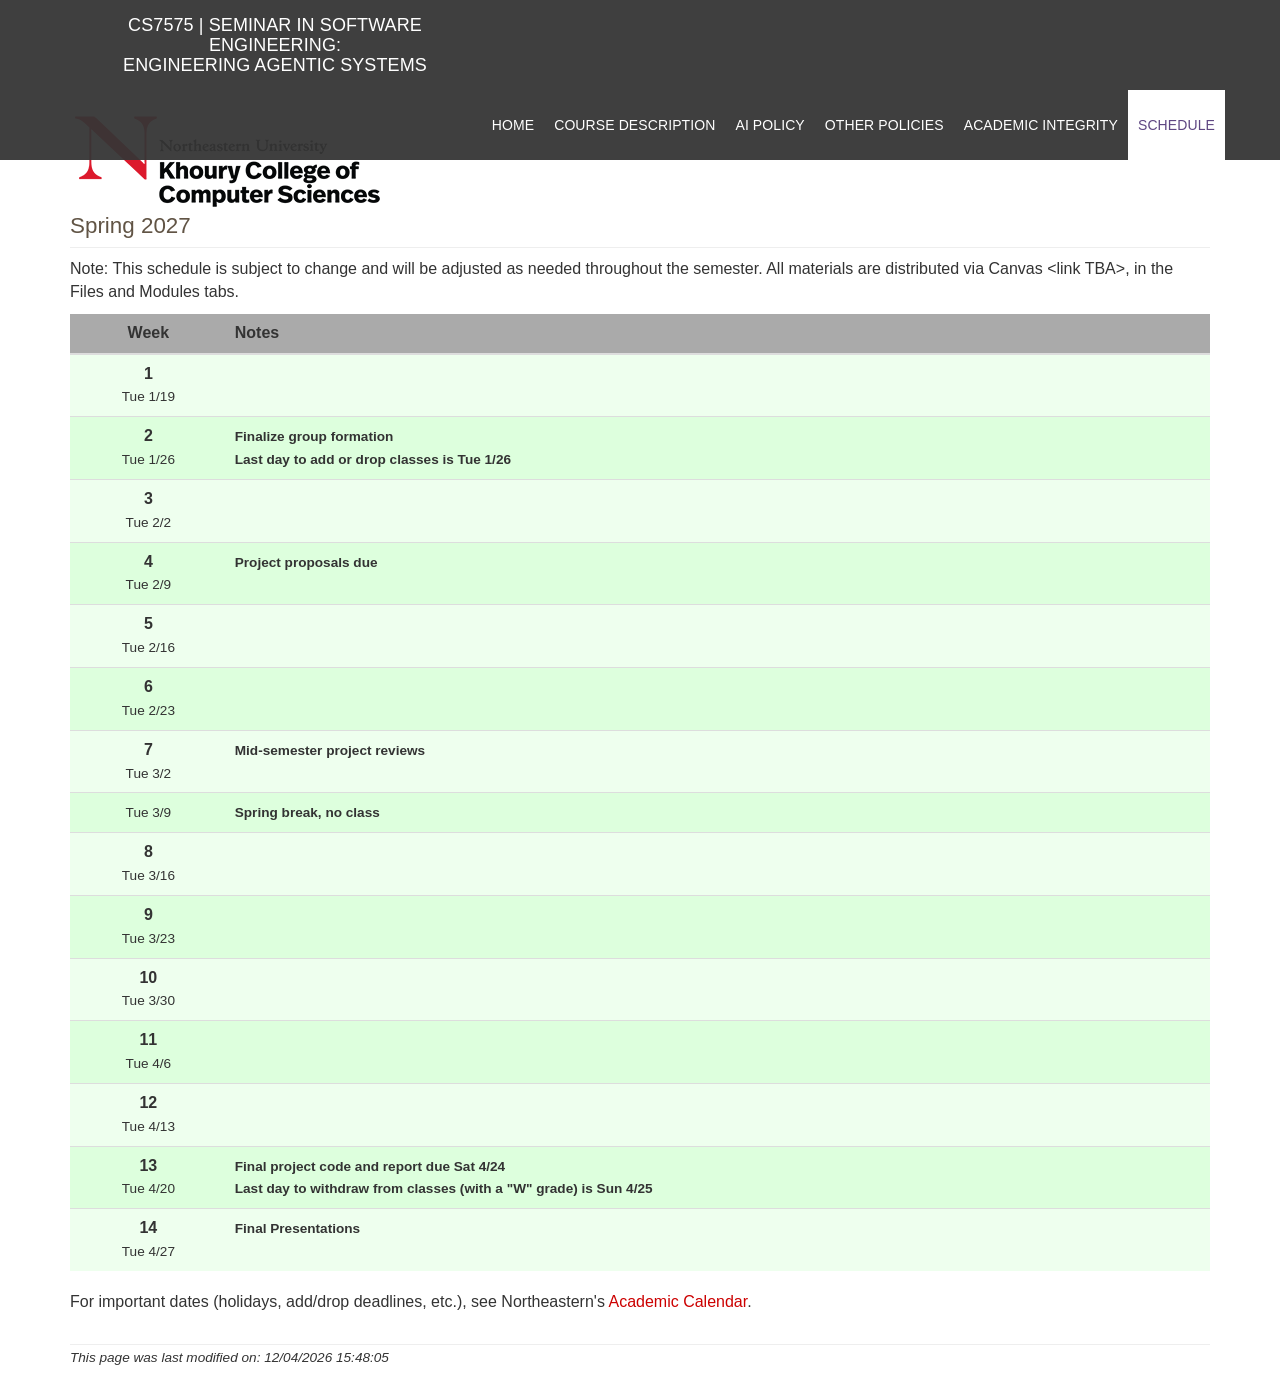
<file: sched.html>
<!DOCTYPE html>
<html lang="en">

<!--
	FIXME for a new class...
	 1. In js/settings.js change class information
	    and optionally add pages
	 2. Update meeting time/location(s) + link(s)
	 3. Update instruction team
	 4. Update course goals/outcomes
	 5. Update evaluation (grading scale for G vs UG!)
	 6. Update schedule
	 7. whatever else :)

	Useful classes...
	 school-section: creates a new block, with h1 for title
	 keyvalue: within a school-section, creates a table with first column bolded
	           and no borders
-->

<head>
	<meta charset="utf-8">
	<meta http-equiv="X-UA-Compatible" content="IE=edge">
	<meta name="viewport" content="width=device-width, initial-scale=1">

	<title></title>

	<link rel="shortcut icon" href="img/favicon.ico" type="image/x-icon">
	<link rel="icon" href="img/favicon.ico" type="image/x-icon">
	<link href="css/bootstrap.min.css" rel="stylesheet">
	<link href="css/custom.css" rel="stylesheet">


	<!--
	<script src="//code.jquery.com/jquery-1.11.3.min.js"></script>

	<!-- HTML5 shim and Respond.js for IE8 support of HTML5 elements and media queries -->
	<!-- WARNING: Respond.js doesn't work if you view the page via file:// -->
	<!--[if lt IE 9]>
	  <script src="https://oss.maxcdn.com/html5shiv/3.7.3/html5shiv.min.js"></script>
	  <script src="https://oss.maxcdn.com/respond/1.4.2/respond.min.js"></script>
	<![endif]-->

</head>
<body>

	<nav class="navbar navbar-default navbar-fixed-top">
		<div class="container">
			<button type="button" class="navbar-toggle navbar-right" data-toggle="collapse" data-target="#myNavbar" id="burger">
				<span class="icon-bar" style="background-color: white"></span>
				<span class="icon-bar" style="background-color: white"></span>
				<span class="icon-bar" style="background-color: white"></span>
			</button>

			<div class="navbar-header">
				<a class="navbar-brand" href="index.html">
					<span class="hidden-xs" id="brand-big"></span>
					<span class="visible-xs" id="brand-small"></span>
				</a>
			</div>

			<div class="collapse navbar-collapse" id="myNavbar">
				<ul class="nav navbar-nav navbar-right">
				</ul>
			</div>

		</div>
	</nav>

	<div class="container">
		<div class="school-header">
			<a href="https://www.ccis.northeastern.edu" target="_blank"><img id="logo" class="img-responsive" src="img/NU_khoury.png" /></a>

			<div id="info" class="row">
				<div class="col-md-2"><span class="var-semester"></span></div>
				<div class="col-md-2"><span class="var-section"></span></div>
			</div>
		</div>

		<div class="school-section">

			<p></p>
			<p>Note: This schedule is subject to change
			and will be adjusted as needed throughout the
			semester. All materials are distributed via
			Canvas &lt;link TBA&gt;, in the Files and Modules tabs.</p>

			<div class="table-responsive">
				<table class="table">
					<thead>
						<tr>
							<th style="text-align: center">Week<br>
							</th>
							<th style="text-align: left">Notes</th>
						</tr>
					</thead>
					<tbody>
						<tr>
							<td style="text-align: center"><b>1</b><br /><small>Tue 1/19</small></td>
							<td></td>
						</tr>
						<tr>
							<td style="text-align: center"><b>2</b><br /><small>Tue 1/26</small></td>
							<td><small><b>Finalize group formation</b><br>
								<b>Last day to add or drop classes is Tue 1/26</b></small></td>
						</tr>
						<tr>
							<td style="text-align: center"><b>3</b><br /><small>Tue 2/2</small></td>
							<td></td>
						</tr>
						<tr>
							<td style="text-align: center"><b>4</b><br /><small>Tue 2/9</small></td>
							<td><small><b>Project proposals due</b></small></td>
						</tr>
						<tr>
							<td style="text-align: center"><b>5</b><br /><small>Tue 2/16</small></td>
							<td></td>
						</tr>
						<tr>
							<td style="text-align: center"><b>6</b><br /><small>Tue 2/23</small></td>
							<td></td>
						</tr>
						<tr>
							<td style="text-align: center"><b>7</b><br /><small>Tue 3/2</small></td>
							<td><small><b>Mid-semester project reviews</b></small></td>
						</tr>
						<tr>
							<td style="text-align: center"><small>Tue 3/9</small></td>
							<td><small><b>Spring break, no class</b></small></td>
						</tr>
						<tr>
							<td style="text-align: center"><b>8</b><br /><small>Tue 3/16</small></td>
							<td></td>
						</tr>
						<tr>
							<td style="text-align: center"><b>9</b><br /><small>Tue 3/23</small></td>
							<td></td>
						</tr>
						<tr>
							<td style="text-align: center"><b>10</b><br /><small>Tue 3/30</small></td>
							<td></td>
						</tr>
						<tr>
							<td style="text-align: center"><b>11</b><br /><small>Tue 4/6</small></td>
							<td></td>
						</tr>
						<tr>
							<td style="text-align: center"><b>12</b><br /><small>Tue 4/13</small></td>
							<td></td>
						</tr>
						<tr>
							<td style="text-align: center"><b>13</b><br /><small>Tue 4/20</small></td>
							<td><small><b>Final project code and report due Sat 4/24</b><br>
								<b>Last day to withdraw from classes (with a "W" grade) is Sun 4/25</b></small></td>
						</tr>
						<tr>
							<td style="text-align: center"><b>14</b><br /><small>Tue 4/27</small></td>
							<td><small><b>Final Presentations</b></small></td>
						</tr>
					</tbody>
				</table>
			</div>

			<p>For important dates (holidays, add/drop deadlines, etc.), see Northeastern's
			<a href="https://registrar.northeastern.edu/article/academic-calendar/">Academic Calendar</a>.</p>

			<!-- Just some space for prettiness :) -->
			<div style="padding-bottom: 20px"></div>



		<div class="school-footer">
			<footer>
				<small><em>
					<script>
						document.write("This page was last modified on: " + document.lastModified +"");
					</script>
				</em></small>
			</footer>
		</div>
	</div>

	<!--script src="js/jquery.min.js"></script-->
<script
  src="https://code.jquery.com/jquery-1.11.3.min.js"
  integrity="sha256-7LkWEzqTdpEfELxcZZlS6wAx5Ff13zZ83lYO2/ujj7g="
  crossorigin="anonymous"></script>

	<script src="js/bootstrap.min.js"></script>
	<script src="js/settings.js"></script>



	<script>


		$(document).ready(function(){

			// enable tooltips
			$('[data-toggle="tooltip"]').tooltip();

			// prepare the page based upon settings
			settingsReady();

		});
	</script>
</body>
</html>
</file>
<file: css/custom.css>
body {
    font-family: "HelveticaNeue-Light", "Helvetica Neue Light", "Helvetica Neue", Helvetica, Arial, "Lucida Grande", sans-serif !important;
    font-weight: 300 !important;
    font-size: 16px !important;
}

a {
    color: #CC0000;
    text-decoration: none;
}

a:hover {
    color: #CC0000;
    text-decoration: underline;
}

.navbar {
	margin-bottom: 0;
	background-color: #353535;
	/*z-index: 9999;*/
	border: 0;
	font-size: 12px !important;
	/* line-height: 1.42857143 !important; */
	letter-spacing: 0.1px;
	border-radius: 0;

	opacity: 0.95;

	text-transform: uppercase;
}

.navbar-brand {
    max-width: min-content;
    min-width: 440px;
    height: auto;
    line-height: 20px;
}

#brand-big {
    display: inline-block;
    text-align: center;
}

.navbar-nav li a {
    line-height: 40px;
    font-size: 14px;
}

@media (min-width: 768px) {
    .navbar-nav li a {
        padding-left: 10px;
        padding-right: 10px;
    }
}

.navbar li a, .navbar .navbar-brand {
	color: #fff !important;
}

.navbar-nav li a:hover, .navbar-nav li.active a {
	color: #563d7c !important;
	background-color: #fff !important;
}

.school-header {
    padding: 110px 0px 5px 0px;
}

.school-header #logo {
    padding-bottom: 30px;
}

.school-header #info {
    color: #615445;
    font-size: 140%;
}

.school-section {
    border-top: 1px solid #EEEEEE;
}

.school-section h1 {
    text-transform: uppercase;
    color: #CC0000;
    font-size: 160%;
    font-weight: 500;
    letter-spacing: 2px;
}

.school-section h2 {
    text-transform: capitalize;
    color: #CC0000;
    font-size: 120%;
    font-weight: 400;
}

.school-section th { background-color: #aaa; }
.school-section tr:nth-child(2n+1) { background-color: #efe; }
.school-section tr:nth-child(2n+0) { background-color: #dfd; }


.school-header #logo {
    padding: 0px;
}

.school-section .keyvalue td, .keyvalue th {
    border: none;
}

.school-section .keyvalue td:not(:first-child) {
    width: 99%
}

.school-section .keyvalue td:first-child {
    font-weight: bold;
    color: #615445;
    white-space: nowrap;
}

.school-footer {
    border-top: 1px solid #EEEEEE;
    padding: 1px 0px 30px 0px;
}

.school-normal {
    font-weight: normal
}

.due-date {
    font-family: sans-serif;
    font-style: italic;
	font-size: small;
	margin: 0px !important;
	text-indent: 20px;
} 

.group-1 {
	color: #08088A;
}

.group-2 {
	color: #243B0B;
}

.label {
	display: inline;
}
	
/* img {
	display: inline-block;
	max-width: 98%;
	height: auto;
	width: 30%;
	margin: 1%;
} */

iframe {
    display: block;
    width: 100%;
    height: 90%;
    overflow: hidden;
}

.m-b-30 {
    margin-bottom: 30px;
}

.tutorial-index li {
    margin-bottom: 10px;
    border-bottom: black 1px solid;
}

.border-bottom {
    border-bottom: black 1px solid;
}

hr.dark {
    background-color: black;
    border: none;
    height: 1px;
    margin: 0px;
    margin-bottom: 20px;
}

iframe[seamless] {
    border: none;
}
</file>
